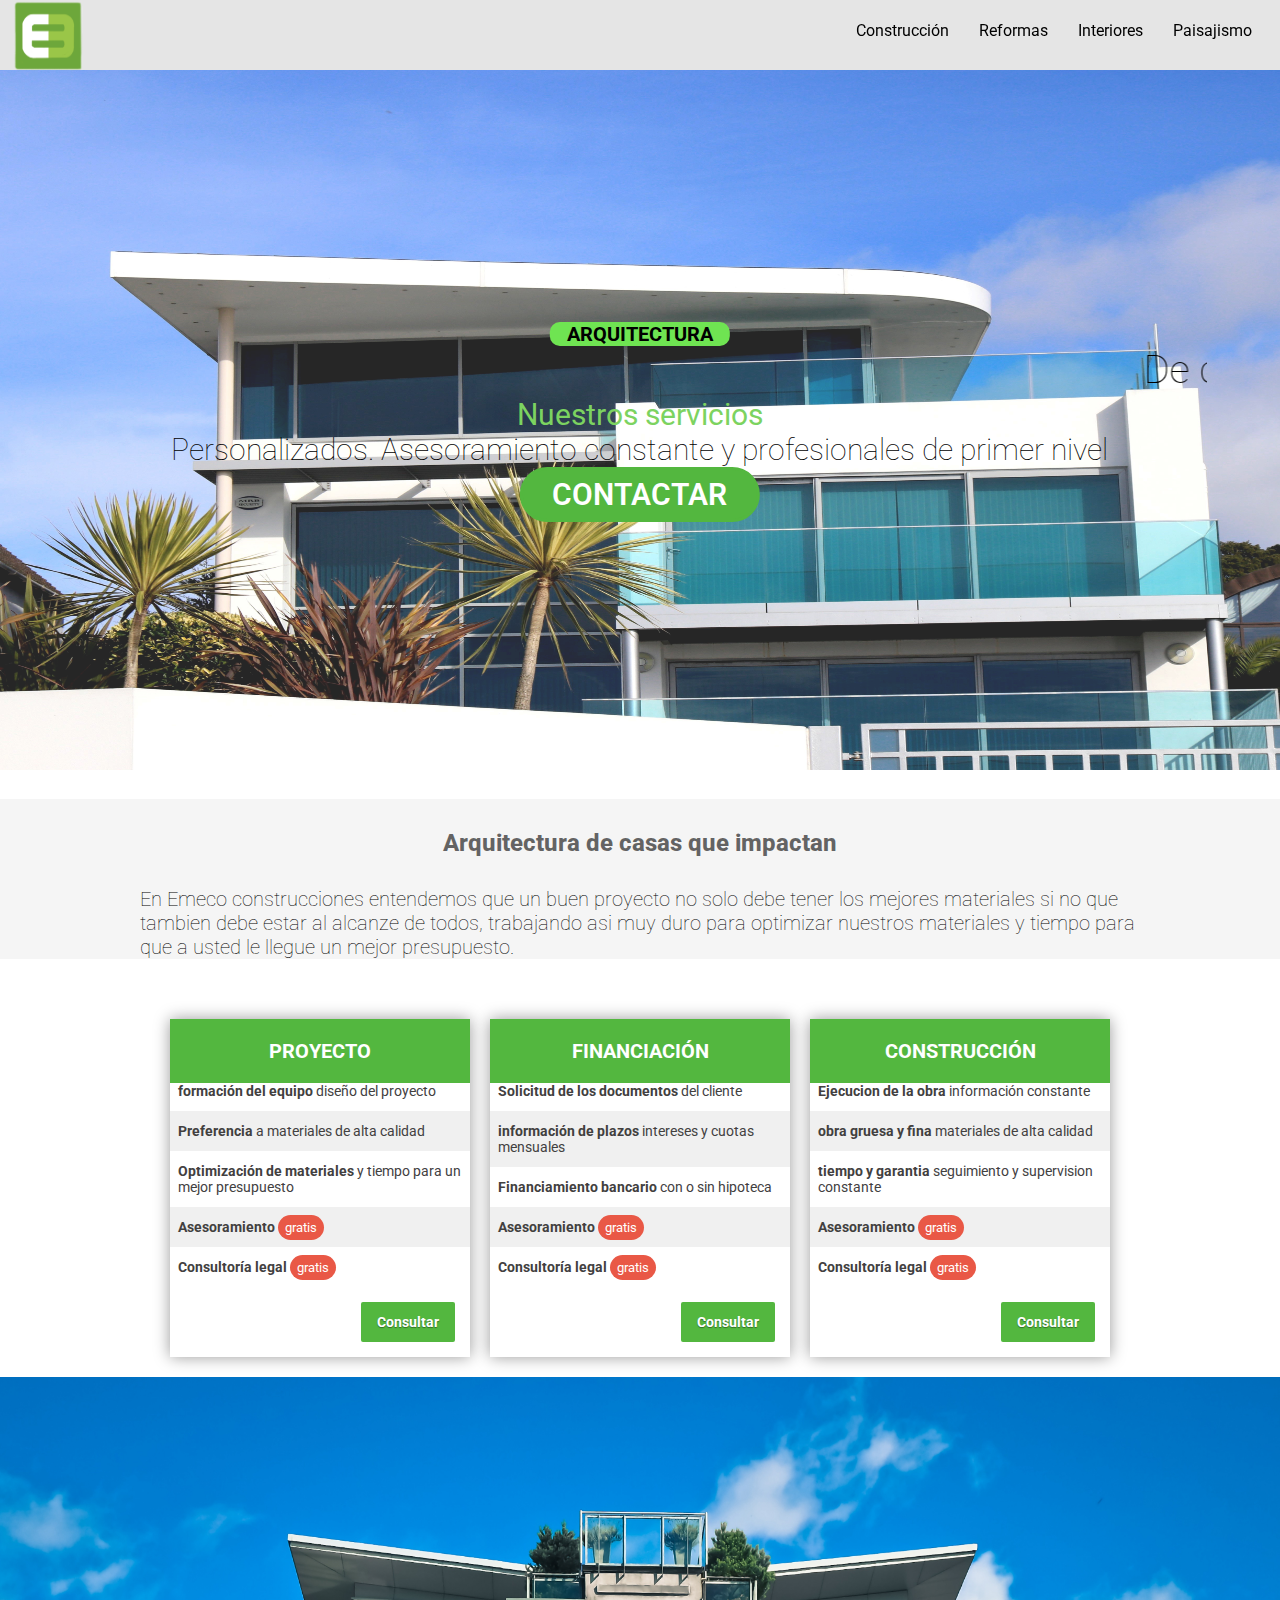
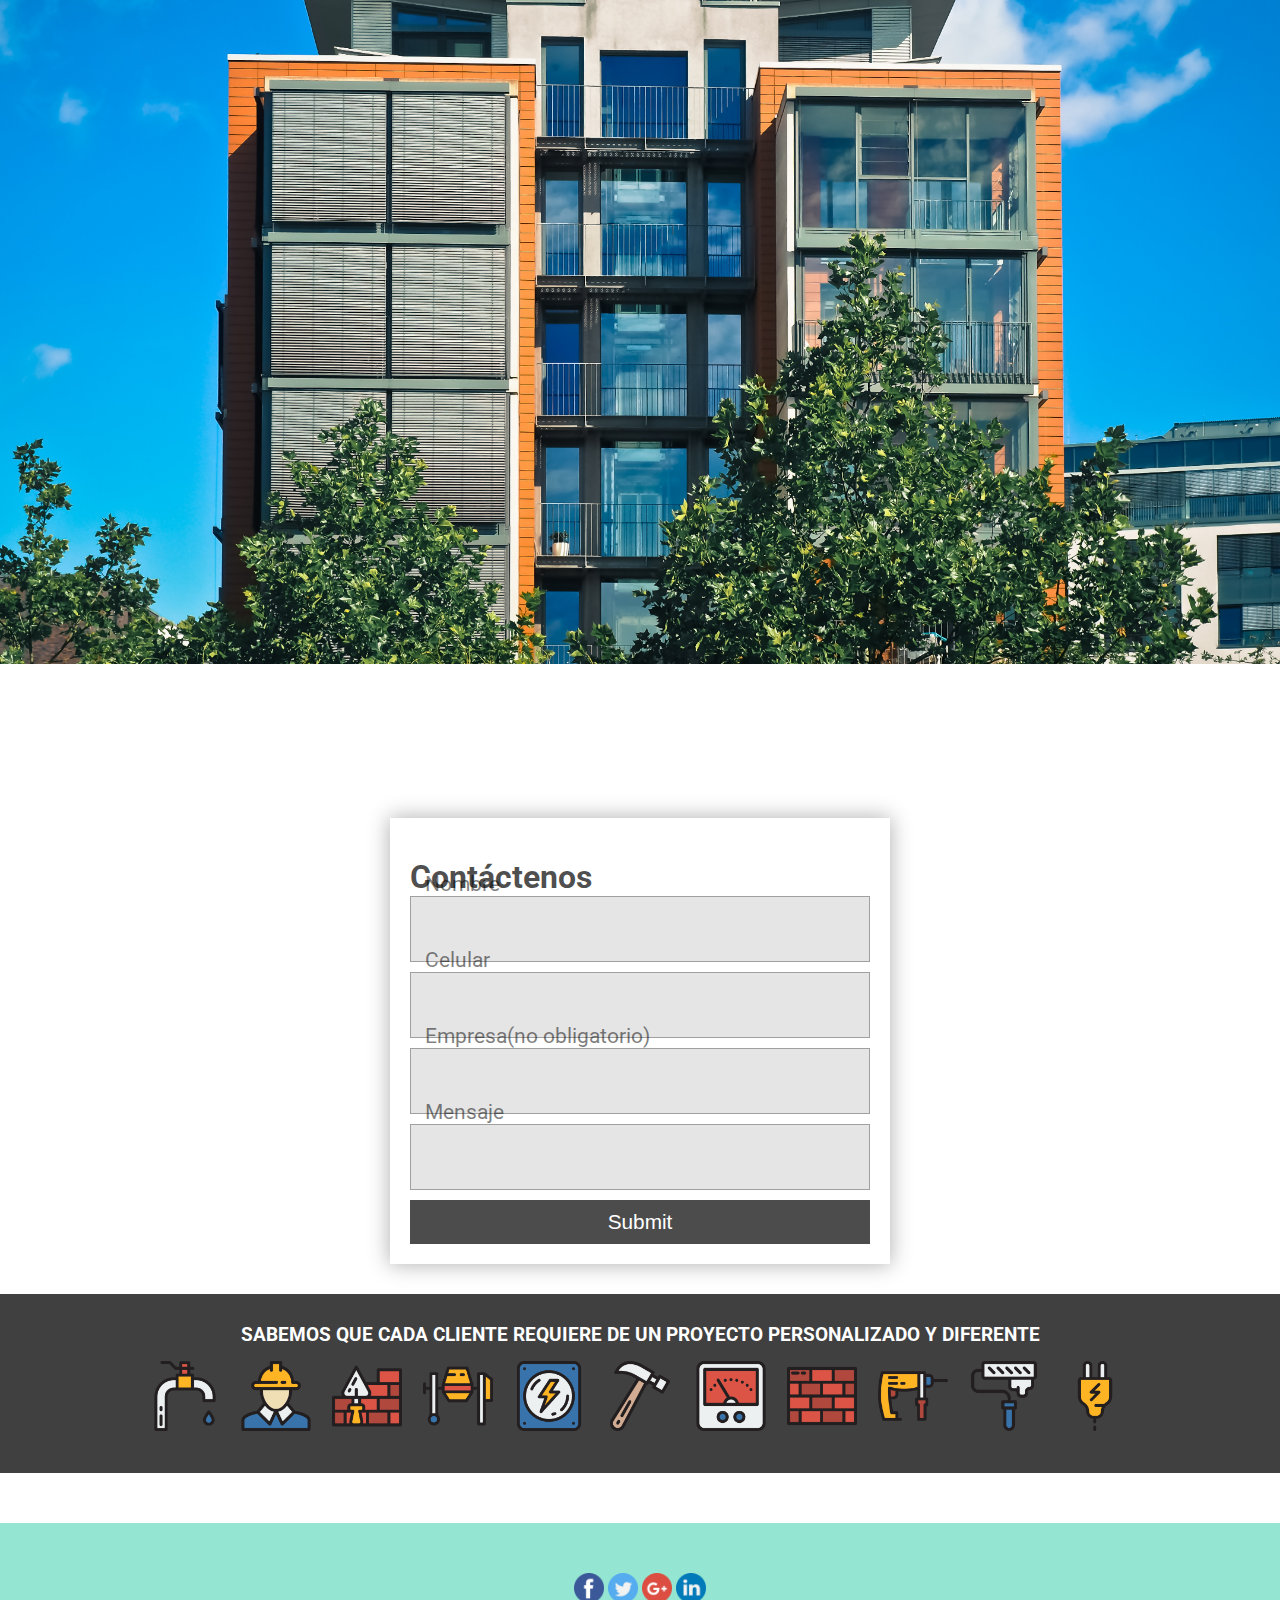
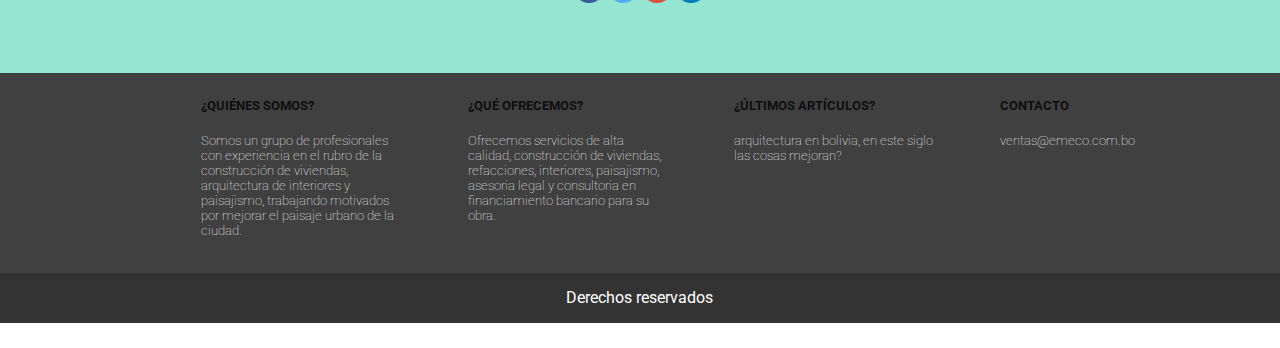
<file: empresa constructora emeco/index.html>
<!DOCTYPE html>
<html lang="es">
<head>
<meta charset="utf-8">
<title>Emeco</title>
<meta name="viewport" content="width=device-width, user-scalable=no, initial-scale=1.0, maximum-scale=1.0, minimum-scale=1.0">
<link rel="stylesheet" href="css/fontello.css">
<link rel="stylesheet" href="css/estilos.css">
<link rel="stylesheet" href="css1/font-awesome.min.css">
<Link href = "https://file.myfontastic.com/CF5jEGBqzjy6akxj2WPu5Y/icons.css" rel = "stylesheet">

</head>

<body>
<header>
    <div class="contenedor">
    <img src="img/logo-emeco.png"
    <p1></p1>
    <input type="checkbox" id="menu-bar">
    <label class="icon-menu" for="menu-bar"></label>
    <nav class="menu">
        <a href=""> Construcción</a>
        <a href=""> Reformas</a>
        <a href=""> Interiores</a>
        <a href=""> Paisajismo</a> 
    </nav>
    </div>
</header>


<!-- =========================================================================
---------------------------------BANNER------------------------------------ -->

<main>
    <section id="banner">
      
     

      
      
       <img src="img/pexels-photo-323775.jpeg">
       <div class="contenedor">
       <h2>ARQUITECTURA</h2>
      <marquee>
       <h3>De casas y Urbanismo</h3>   
           </marquee> 
           <p>Nuestros servicios</p>
        <p1>Personalizados.
        Asesoramiento constante y profesionales de primer nivel</p1>
        <a href="index2.html">CONTACTAR</a>   
         </div>
       
      
    </section>
    
    
    
    <section id= "bienvenidos">
        <h2>Arquitectura de casas que impactan</h2> 
        <div class="contenedor">
        <p2> En Emeco construcciones entendemos que un buen proyecto no solo debe tener los mejores materiales si no que tambien debe estar al alcanze de todos, trabajando asi muy duro para optimizar nuestros materiales y tiempo para que a usted le llegue un mejor presupuesto. </p2>
        </div>
        </section>
        
    
        
        
        
        
        <!--             lista de precios  
        =====================================================-->
        
        
        <div class="pricing-wrapper clearfix">
           <div class="pricing-table">
            <h1 class="pricing-title">PROYECTO</h1>
              
              <!--lista de caracteristicas -->
              <ul class="pricing-list">
                  <li>formación del equipo <span>diseño del proyecto</span></li>
                  <li>Preferencia<span>  a materiales de alta calidad</span></li>
                  <li>Optimización de materiales <span> y tiempo para un mejor presupuesto</span></li>
                  <li>Asesoramiento <span class="unlimited">gratis</span></li>
                  <li>Consultoría legal <span class="unlimited">gratis</span></li>
                  
              </ul>   
              <!-- boton de comprar /contratar -->
              <div class="table-buy">
                  
                  <a href="index2.html" class="primary-action">Consultar</a>
              </div>  
           </div>
           
                 <div class="pricing-table recommended">
            <h1 class="pricing-title">FINANCIACIÓN</h1>
              
              <!--lista de caracteristicas -->
              <ul class="pricing-list">
                  <li>Solicitud de los documentos <span>del cliente</span></li>
                  <li>información de plazos<span> intereses y cuotas mensuales</span></li>
                  <li>Financiamiento bancario <span>con o sin hipoteca</span></li>
                  <li>Asesoramiento <span class="unlimited">gratis</span></li>
                  <li>Consultoría legal <span class="unlimited">gratis</span></li>
                  
              </ul>   
              <!-- boton de comprar /contratar -->
              <div class="table-buy">
                  
                  <a href="index2.html" class="primary-action">Consultar</a>
              </div>      
           </div>
           
                 <div class="pricing-table">
            <h1 class="pricing-title">CONSTRUCCIÓN</h1>
              
              <!--lista de caracteristicas -->
              <ul class="pricing-list">
                  <li>Ejecucion de la obra <span>información constante</span></li>
                  <li>obra gruesa y fina<span> materiales de alta calidad</span></li>
                  <li>tiempo y garantia <span> seguimiento y supervision constante</span></li>
                  <li>Asesoramiento <span class="unlimited">gratis</span></li>
                  <li>Consultoría legal <span class="unlimited">gratis</span></li>
                  
              </ul>   
              <!-- boton de comprar /contratar -->
              <div class="table-buy">
                  
                  <a href="index2.html" class="primary-action">Consultar</a>
              </div>  
           </div>
           
        </div>
        
        
      
        <section id="banner1">
       <img src="img/pexels-photo-271689.jpeg">
       <div class="contenedor">
       
           
       </div>
    </section>
       
       <form action="" class="formulario">
        <h1 class="formulario__titulo">Contáctenos</h1>
        <input type="text" class="formulario__input">
        <label for="" class="formulario__label">Nombre</label>
        
        <input type="text" class="formulario__input">
        <label for="" class="formulario__label">Celular</label>
        
        <input type="text" class="formulario__input">
        <label for="" class="formulario__label">Empresa(no obligatorio)</label>
        
        <input type="text" class="formulario__input">
        <label for="" class="formulario__label">Mensaje</label>
        <input type="submit" class="formulario__submit">
    </form>
    
        
     
    
        
        <section id="informacion">
          <h3>
          SABEMOS QUE CADA CLIENTE REQUIERE DE UN PROYECTO PERSONALIZADO Y DIFERENTE</h3>
         
              <div class="contenedor">
              <div class="informacion-pet">
                  <img src="img/tap.png" alt="">
              </div>
              <div class="informacion-pet">
                  <img src="img/worker.png" alt="">
              </div>
              <div class="informacion-pet">
                  <img src="img/bricks.png" alt="">
              </div>
              <div class="informacion-pet">
                  <img src="img/concrete-mixer.png" alt="">
              </div>
              
              <div class="informacion-pet">
                  <img src="img/electricity.png" alt="">
              </div>
              <div class="informacion-pet">
                  <img src="img/hammer.png" alt="">
              </div>
              <div class="informacion-pet">
                  <img src="img/voltmeter.png" alt="">
              </div>
              <div class="informacion-pet">
                  <img src="img/wall.png" alt="">
              </div>
              
              <div class="informacion-pet">
                  <img src="img/drill-1.png" alt="">
              </div>
              <div class="informacion-pet">
                  <img src="img/paint-roller.png" alt="">
              </div>
              <div class="informacion-pet">
                  <img src="img/plug.png" alt="">
              </div>
              
              
          </div>
           
            
            
            
        </section>
    
</main>



<footer>
 
        <section id="info1">
          
          <div class="contenedor">

              <div class="info-pet1">
                  <h4></h4>
                  <img src="img/facebook.png" alt="">
                  <img src="img/twitter.png" alt="">
                  <img src="img/google-plus.png" alt="">
                  <img src="img/linkedin.png" alt="">
                 
              </div>
            
              
            </div>
    </section>
  
  
  
        <section id="info">
          
          <div class="contenedor">
              <div class="info-pet">
                  <h4>¿QUIÉNES SOMOS?</h4>
                  <p>Somos un grupo de profesionales con experiencia en el rubro de la construcción de viviendas, arquitectura de interiores y paisajismo, trabajando motivados por mejorar el paisaje urbano de la ciudad.</p>
              </div>
              
              <div class="info-pet">
                  <h4>¿QUÉ OFRECEMOS?</h4>
                  <P>Ofrecemos servicios de alta calidad, construcción de viviendas, refacciones, interiores, paisajismo, asesoria legal y consultoria en financiamiento bancario para su obra.</P>   
              </div>
            
            
            <div class="info-pet">
                  <h4>¿ÚLTIMOS ARTÍCULOS?</h4>
                  <p>arquitectura en bolivia, en este siglo las cosas mejoran?</p>
              </div>
            
            
              <div class="info-pet">
                  <h4>CONTACTO</h4>
                  <p>ventas@emeco.com.bo</p>
          </div>
              
            </div>
    </section>
    
    <section id="info2">
          
          <div class="contenedor">
           <p>Derechos reservados </p> </div>
    </section>
    
    
    
</footer>
</body>
</html>
</file>
<file: empresa constructora emeco/css/fontello.css>
@font-face {
  font-family: 'fontello';
  src: url('../font/fontello.eot?55207862');
  src: url('../font/fontello.eot?55207862#iefix') format('embedded-opentype'),
       url('../font/fontello.woff2?55207862') format('woff2'),
       url('../font/fontello.woff?55207862') format('woff'),
       url('../font/fontello.ttf?55207862') format('truetype'),
       url('../font/fontello.svg?55207862#fontello') format('svg');
  font-weight: normal;
  font-style: normal;
}
/* Chrome hack: SVG is rendered more smooth in Windozze. 100% magic, uncomment if you need it. */
/* Note, that will break hinting! In other OS-es font will be not as sharp as it could be */
/*
@media screen and (-webkit-min-device-pixel-ratio:0) {
  @font-face {
    font-family: 'fontello';
    src: url('../font/fontello.svg?55207862#fontello') format('svg');
  }
}
*/
 
 [class^="icon-"]:before, [class*=" icon-"]:before {
  font-family: "fontello";
  font-style: normal;
  font-weight: normal;
  speak: none;
 
  display: inline-block;
  text-decoration: inherit;
  width: 1em;
  margin-right: .2em;
  text-align: center;
  /* opacity: .8; */
 
  /* For safety - reset parent styles, that can break glyph codes*/
  font-variant: normal;
  text-transform: none;
 
  /* fix buttons height, for twitter bootstrap */
  line-height: 1em;
 
  /* Animation center compensation - margins should be symmetric */
  /* remove if not needed */
  margin-left: .2em;
 
  /* you can be more comfortable with increased icons size */
  /* font-size: 120%; */
 
  /* Font smoothing. That was taken from TWBS */
  -webkit-font-smoothing: antialiased;
  -moz-osx-font-smoothing: grayscale;
 
  /* Uncomment for 3D effect */
  /* text-shadow: 1px 1px 1px rgba(127, 127, 127, 0.3); */
}
 
.icon-menu:before { content: '\e800'; } /* '' */
.icon-facebook:before { content: '\e801'; } /* '' */
.icon-twitter:before { content: '\e802'; } /* '' */
.icon-pinterest:before { content: '\e803'; } /* '' */
.icon-linkedin-1:before { content: '\e804'; } /* '' */
.icon-googleplus:before { content: '\e805'; } /* '' */
.icon-instagram:before { content: '\e806'; } /* '' */
</file>
<file: empresa constructora emeco/css/estilos.css>
@import url('https://fonts.googleapis.com/css?family=Raleway|Roboto');
@import url(menu.css);
@import url(banner.css);
@import url(contenido.css);
@import url(info.css);
@import url(lista-precios.css);
@import url(formulario.css);

* {
    margin: 0;
    padding: 0;
    box-sizing: border-box;
}

body {
    font-family: 'Roboto', sans-serif ;
}

header {
    width: 100%;
    height: 70px;
    background: rgba(0,0,0,0.1);
    color: #fff;
    
    position: fixed;
    top: 0;
    left: 0;
    z-index: 100;
    
}

.contenedor {
    width: 98%;
    margin: auto;
    
    
}

img {
    width: 70px;
    
}

h1 {
    float: left;
}

}

p1 {
    font-size: 15.5px;
}


header .contenedor {
    
    display: table;
}

section {
    width: 100%;
    margin-bottom: 25px;
}

#bienvenidos {
    text-align: center;
    
}

p2 {
    font-size: 21px; 
}







    
#informacion {
    background: rgba(0,0,0,0.75);
    color: #fff;
    text-align: center;
    padding: 30px;
    font-weight: 100;
    margin-top: 30px;
    
}

#informacion .contenedor {
    margin-top: 10px;
    display: flex;
    flex-wrap: wrap;
    max-width: 1000px;
}

.informacion-pet {
    margin: auto;
    max-width: 200px;
    font-size: 50px;
    text-align: left;
    
}


.informacion-pet h4 {
    color: rgba(0,0,0,0.8);
    font-weight: 700;
    
}

.informacion-pet p{
    margin-top: 15px;
    font-weight: 100;
}

@media (min-width:780px) {
    .informacion-pet {
        margin-top: 5px;
        margin-left: auto;
    }
    
    .informacion-pet p {
        margin-top: 20px;
        
    }
    
    #informacion .contenedor {
        max-width: 1000px;
    }
        
}


#info1 {
    margin-top: 50px;
    background: rgba(148,230,210,140);
    color: #fff;
    height: 150px;
}
 
.informacion-pet1 img {
    margin-top: 50px;
    height: 30px;
    width: 30px;
    
}

.informacion-pet1 {
    text-align: center;
}
    
    
#info2 {
    margin-top: -25px;
    background: rgba(0,0,0,0.8);
    height: 50px;
    color: #fff;
 }
#info2 p {
    text-align: center;
    padding: 15px;
}

 #banner1 img {
    width: 100%;
    height: auto;
}
</file>
